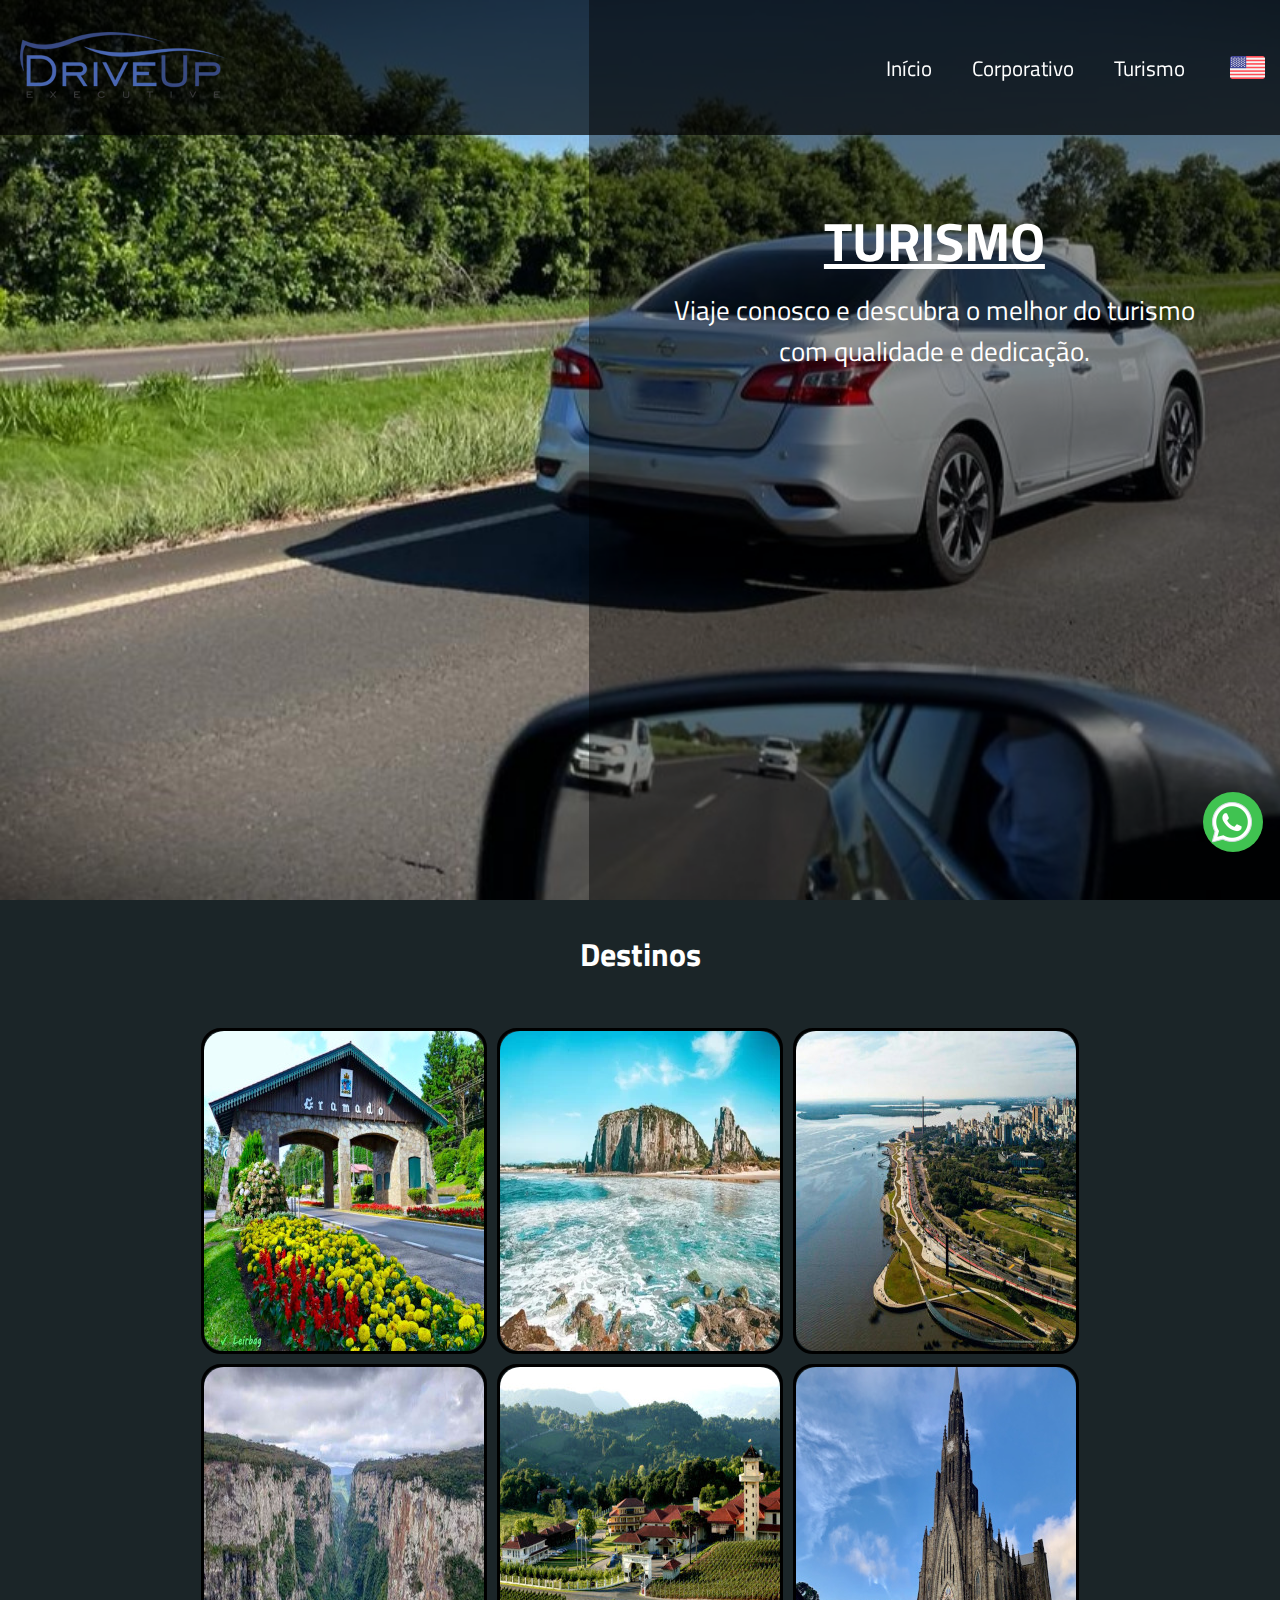
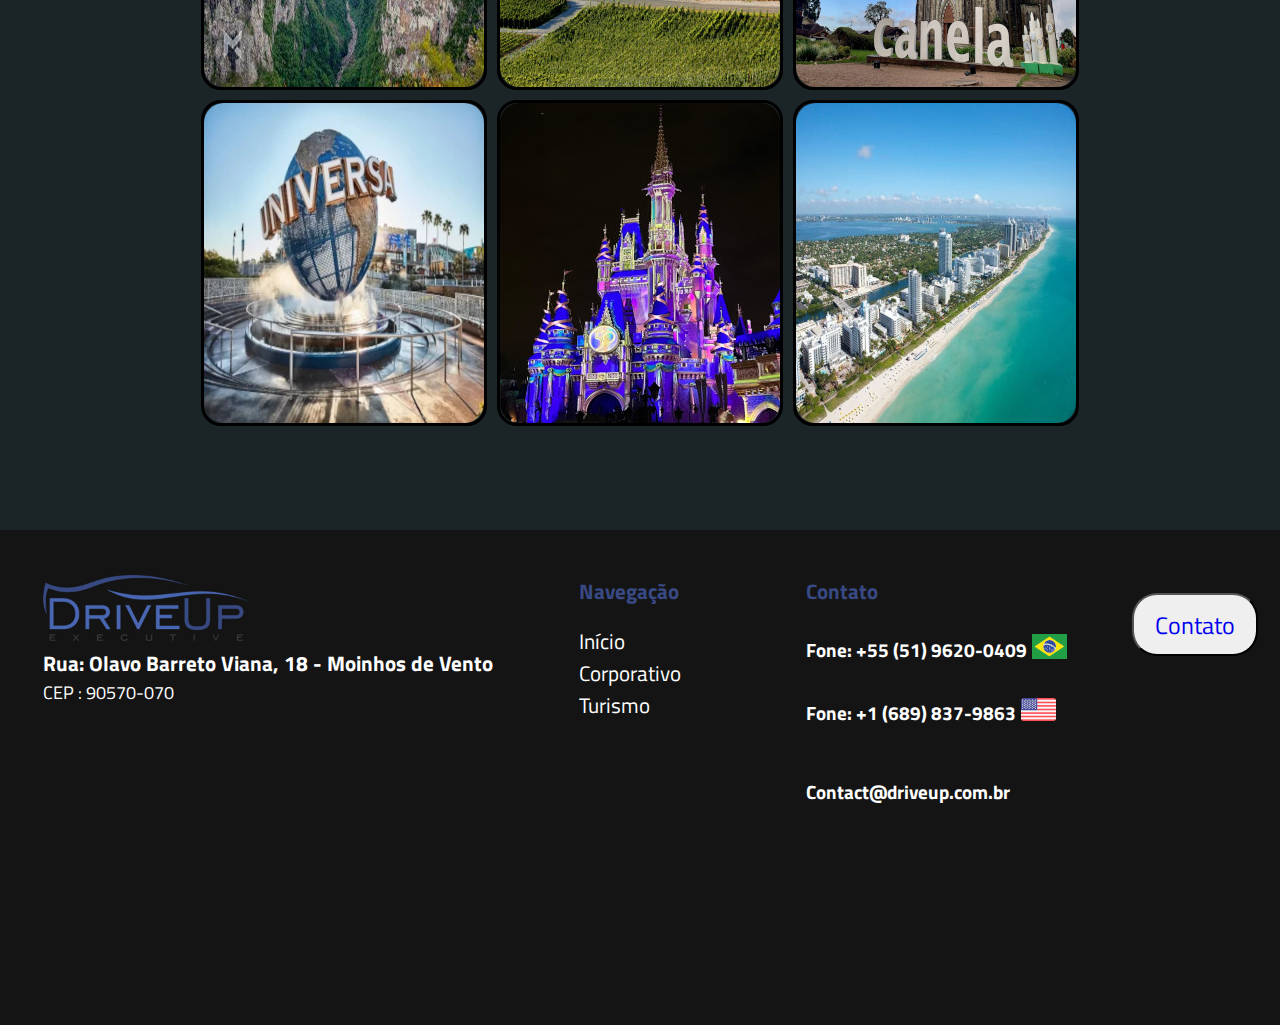
<file: Turismo.html>
<!DOCTYPE html>
<html lang="en">

<head>
    <meta charset="UTF-8">
    <meta name="viewport" content="width=device-width, initial-scale=1.0">
    <title>DriveUp</title>
    <link rel="stylesheet" href="https://cdnjs.cloudflare.com/ajax/libs/font-awesome/6.5.1/css/all.min.css" integrity="sha512-DTOQO9RWCH3ppGqcWaEA1BIZOC6xxalwEsw9c2QQeAIftl+Vegovlnee1c9QX4TctnWMn13TZye+giMm8e2LwA==" crossorigin="anonymous" referrerpolicy="no-referrer" />
    <link rel="stylesheet" href="https://cdnjs.cloudflare.com/ajax/libs/font-awesome/6.5.1/css/all.min.css" integrity="sha512-DTOQO9RWCH3ppGqcWaEA1BIZOC6xxalwEsw9c2QQeAIftl+Vegovlnee1c9QX4TctnWMn13TZye+giMm8e2LwA==" crossorigin="anonymous" referrerpolicy="no-referrer" />
    <link rel="shortcut icon" href="./img/Lgoo_DriveUp_32x10.png" type="image/x-icon"> <!--Ícone do site.-->
    <link rel="stylesheet" href="style_turismo.css">
    <link rel="stylesheet" href="style_cabecalho.css">
    <link rel="stylesheet" href="style_rodape.css">
    <style>
        @import url('https://fonts.googleapis.com/css2?family=Quintessential&display=swap');
        @import url('https://fonts.googleapis.com/css2?family=Averia+Serif+Libre:ital,wght@0,400;1,300&family=Quintessential&family=Titillium+Web:wght@300;400&display=swap');
    </style>
</head>
<body>
    <header>
        <picture>
            <source srcset="img/logo_driveup_branca100.png" media="(max-device-width: 480px)" />
            <source srcset="img/DriveUp_Oficial120.webp" media="(max-width: 700px)" />
            <source srcset="img/DriveUp_Oficial150.webp" media="(max-width: 850px)" />
            <img src="img/DriveUp_Oficial210.webp" alt="Logo DriveUp">
        </picture>
        <nav>
            <ul>
                <li><a id="pagina-inicio" href="index.html">Início</a></li>
                <li><a id="pagina-corporativo" href="corporativo.html">Corporativo</a></li>
                <li><a id="pagina-turismo" href="Turismo.html">Turismo</a></li>
                <button class="idioma" onclick="menuIdiomas()">
                    <ul class="caixa-bandeiras">
                        <li class="li-bandeiras1">
                            <picture>
                                <source srcset="img/flag_en20.png" media="(max-width: 600px)" alt="bandeira EUA."/>
                                <source srcset="img/flag_en25.png" media="(max-width: 850px)" alt="bandeira EUA."/>
                                <img id="bandeira-eua" class="bandeira-eua" onclick="mudarIdioma('ingles')" src="img/flag_en35.png" alt="Bandeira EUA">
                            </picture>
                        </li>
                        <li class="li-bandeiras">
                            <picture>
                                <source srcset="img/flag_br20.jpg" media="(max-width: 600px)" alt="Bandeira do Brasil."/>
                                <source srcset="img/flag_br25.jpg" media="(max-width: 850px)" alt="Bandeira do Brasil."/>
                                <img id="bandeira-brasil" class="escondido" onclick="mudarIdioma('portugues')" src="img/flag_br35.jpg" alt="Bandeira do Brasil.">
                            </picture>
                        </li>
                        <li class="li-bandeiras">
                            <picture>
                                <source srcset="img/flag_esp20.png" media="(max-width: 600px)" alt="Bandeira da Espanha."/>
                                <source srcset="img/flag_esp25.png" media="(max-width: 850px)" alt="Bandeira da Espanha."/>
                                <img id="bandeira-espanha" class="escondido" onclick="mudarIdioma('espanhol')" src="img/flag_esp35.png" alt="Bandeira da Espanha.">
                            </picture>
                        </li>
                    </ul>
                </button>
            </ul>
        </nav>
        <img class="icone-menu" src="img/menu_icon.svg" alt="Ícone do menu">
    </header>
    <main>
        <section class="whatsapp">
            <a id="linkwhatsapp" href="https://bit.ly/47FHAut" target="_blank">
                <div class="divwhatsapp">

                    <img
                        src="[data-uri]">

                    <p id="entre-em-contato-whats">Entre em contato</p>
                </div>
            </a>
            </div>
        </section>
        <section class="turismo">
            <div>
                <h1 id="turismo-titulo">TURISMO</h1>
                <p id="turismo-texto">Viaje conosco e descubra o melhor do turismo com qualidade e dedicação.</p>
            </div>
        </section>
        <section class="destinos">
            <h2 id="destinos-titulo">Destinos</h2>
            <div class="caixa-cards">
                <div class="flip-container" onmouseover="handleHover()">    <!-- Card 1-->
                    <div class="front">
                        <picture>
                            <source srcset="img/card-gramado-mobile.jpg" media="(max-width: 600px)" alt="Cidade de Gramado."/>
                            <source srcset="img/card-gramado240.jpg" media="(max-width: 1000px)" alt="Cidade de Gramado." />
                            <img class="cardflip" src="img/card-gramado280.jpg" alt="Cidade de Gramado.">
                        </picture>
                    </div>
                    <div class="back">
                      <h3>Gramado</h3>
                      <p id="gramado-texto1">
                        Gramado é um charmoso refúgio cercado por paisagens deslumbrantes. 
                        Com suas ruas floridas e arquitetura europeia, encanta com seu 
                        clima acolhedor e gastronomia irresistível. 
                      </p>
                      <p id="gramado-texto2">
                        passeios personalizados com duração entre 10 e 12 
                        horas, saindo de Porto Alegre. Possuímos parceria com os hotéis mais renomados da cidade.
                      </p>
                    </div>
                </div>
                <div class="flip-container">    <!-- Card 2-->
                    <div class="front">
                        <picture>
                            <source srcset="img/card-torres-mobile.webp" media="(max-width: 600px)" alt="Praia de Torres"/>
                            <source srcset="img/card-torres240.webp" media="(max-width: 1000px)" alt="Praia de Torres"/>
                            <img class="cardflip" src="img/card-torres280.webp" alt="Praia de Torres">
                        </picture>
                    </div>
                    <div class="back">
                      <h3>Torres</h3>  
                      <p id="torres-texto1">
                        Torres é conhecida por suas belas praias, sendo um destino turístico popular na região sul do Brasil. A praia de Torres é famosa pelos seus morros e pela formação rochosa conhecida como "Morro do Farol".  
                      </p>
                      <p id="torres-texto2">
                        É um destino encantador para quem busca contemplar 
                        a grandiosidade da natureza.
                      </p>
                    </div>
                </div>
                <div class="flip-container">    <!-- Card 3-->
                    <div class="front">
                        <picture>
                            <source srcset="img/card-poa-mobile.jpg" media="(max-width: 600px)" alt="Foto de uma igreja de Porto Alegre."/>
                            <source srcset="img/card-poa240.jpg" media="(max-width: 1000px)" alt="Foto de uma igreja de Porto Alegre."/>
                            <img class="cardflip" src="img/card-poa280.jpg" alt="Foto de uma igreja de Porto Alegre.">
                        </picture>
                    </div>
                    <div class="back">
                        <h3>Porto Alegre</h3>
                      <p id="porto-alegre-texto1">
                        O City Tour da DriveUp é bastante diferente do 
                        convencional pois a quantidade de informações históricas, 
                        culturais e curiosidades fazem a diferença.
                      </p>
                      <p id="porto-alegre-texto2">
                        Possuímos City Tours de 2 horas e de 4 horas, 
                        mas personalizamos tempo e trajetos de acordo com as 
                        necessidades dos clientes.
                      </p>
                    </div>
                </div>
                <div class="flip-container">    <!-- Card 4-->
                    <div class="front">
                        <picture>
                            <source srcset="img/card-cambara-mobile.jpg" media="(max-width: 600px)" alt="Canyon de Cambará"/>
                            <source srcset="img/card-cambara240.jpg" media="(max-width: 1000px)" alt="Canyon de Cambará"/>
                            <img class="cardflip" src="img/card-cambara280.jpg" alt="Canyon de Cambará">
                        </picture>
                    </div>
                    <div class="back">
                      <h3>Cambará</h3> 
                      <p id="cambara-texto1">
                        Cambará, no Rio Grande do Sul, encanta com suas paisagens montanhosas e rios serenos. 
                        A Cascata da Pedra Furada e o Canyon Itaimbezinho são tesouros naturais 
                        que hipnotizam os visitantes.
                      </p>
                      <p id="cambara-texto2">
                        Nessa cidade acolhedora, a cultura gaúcha e a hospitalidade local se 
                        unem para proporcionar uma experiência autêntica e memorável.
                      </p>
                    </div>
                </div>
                <div class="flip-container">    <!-- Card 5-->
                    <div class="front">
                        <picture>
                            <source srcset="img/card-bentogonçalves-mobile.jpg" media="(max-width: 600px)" alt="Vinícula de Bento Gonçalves."/>
                            <source srcset="img/card-bentogonçalves240.jpg" media="(max-width: 1000px)" alt="Vinícula de Bento Gonçalves."/>
                            <img class="cardflip" src="img/card-bentogonçalves280.jpg" alt="Vinícula de Bento Gonçalves.">
                        </picture>
                    </div>
                    <div class="back">
                      <h3>Bento Gonçalves</h3> 
                      <p id="bento-goncalves-texto1">
                        Conheça a região que produz a maior parte dos vinhos 
                        finos e espumantes do Brasil. Visitamos as principais 
                        vinícolas, o hotel Spa do Vinho, o tour da Miolo e com 
                        um almoço italiano de alta qualidade dentro da 
                        Vinícola Valduga.
                      </p>
                      <p id="bento-goncalves-texto2">
                        Também visitamos os Caminhos de Pedra, berço da 
                        colonização italiana no Brasil e onde foram filmados 
                        diversos longas, mini séries e novelas.
                      </p>
                    </div>
                </div>
                <div class="flip-container">    <!-- Card 6-->
                    <div class="front">
                        <picture>
                            <source srcset="img/card-canela-mobile.jpg" media="(max-width: 600px)" alt="Catedral de Pedra de Canela."/>
                            <source srcset="img/card-canela240.jpg" media="(max-width: 1000px)" alt="Catedral de Pedra de Canela."/>
                            <img class="cardflip" src="img/card-canela280.jpg" alt="Catedral de Pedra de Canela.">
                        </picture>
                    </div>
                    <div class="back">
                      <h3>Canela</h3>  
                      <p id="canela-texto1">
                        Canela, no Rio Grande do Sul, é um tesouro entre as serras gaúchas. Com seus cenários 
                        exuberantes, como a Catedral de Pedra e o Parque do Caracol, oferece uma imersão na 
                        natureza e arquitetura encantadora. 
                      </p>
                      <p id="canela-texto2">
                        Seu clima aconchegante e a mistura de tradição e modernidade a tornam um destino 
                        imperdível para quem busca encanto e beleza no sul do Brasil.
                      </p>
                    </div>
                </div>
                <div class="flip-container">    <!-- Card 7-->
                    <div class="front">
                        <picture>
                            <source srcset="img/card-Universal-mobile.webp" media="(max-width: 600px)" alt="Parque Universal"/>
                            <source srcset="img/card-Universal240.webp" media="(max-width: 1000px)" alt="Parque Universal"/>
                            <img class="cardflip" src="img/card-universal280.webp" alt="Parque Universal">
                        </picture>
                    </div>
                    <div class="back">
                      <h3>Universal</h3>  
                      <p id="universal-texto">
                        O Universal Orlando Resort, localizado na Flórida, é um complexo de entretenimento que abriga dois parques temáticos principais: Universal Studios Florida e Universal's Islands of Adventure. Fundado na década de 1990, o resort oferece uma experiência imersiva com atrações emocionantes, shows espetaculares e personagens icônicos dos filmes e programas de televisão da Universal.
                      </p>
                    </div>
                </div>
                <div class="flip-container">    <!-- Card 8-->
                    <div class="front">
                        <picture>
                            <source srcset="img/DriveUpIMG/card-disney-mobile.jpeg" media="(max-width: 600px)" alt="Disney World"/>
                            <source srcset="img/DriveUpIMG/card-disney240.jpeg" media="(max-width: 1000px)" alt="Disney World"/>
                            <img class="cardflip" src="img/DriveUpIMG/card-disney280.jpeg" alt="Disney World.">
                        </picture>
                    </div>
                    <div class="back">
                      <h3>Disney</h3>  
                      <p id="disney-texto1">
                        O Walt Disney World Resort em Orlando, Flórida, é o maior e mais abrangente complexo de parques temáticos da Disney no mundo. 
                      </p>
                      <p id="disney-texto2">
                        Inaugurado em 1971, o resort abrange uma vasta área e oferece uma variedade de experiências mágicas para visitantes de todas as idades.
                      </p>
                    </div>
                </div>
                <div class="flip-container">    <!-- Card 9-->
                    <div class="front">
                        <picture>
                            <source srcset="img/card-miami-mobile.jpg" media="(max-width: 600px)" alt="Cidade de Miami"/>
                            <source srcset="img/card-miami240.jpg" media="(max-width: 1000px)" alt="Cidade de Miami"/>
                            <img class="cardflip" src="img/card-miami280.jpg" alt="Cidade de Miami">
                        </picture>
                    </div>
                    <div class="back">
                      <h3>Miami</h3>  
                      <p id="miami-texto">
                        Miami é uma cidade localizada no sudeste do estado da Flórida, nos Estados Unidos. Conhecida por sua atmosfera vibrante, diversidade cultural e suas praias deslumbrantes, Miami é uma metrópole internacionalmente reconhecida. 
                      </p>
                    </div>
                </div>
            </div>
        </section>
    </main>
    <footer class="main_footer">
        <footer class="main_footer">
            <section class="box_footer">
                <div class="first_colum">
                    <picture>
                        <source srcset="img/DriveUp_Oficial150.webp" media="(max-width: 400px)" alt="Logo DriveUp"/>
                        <source srcset="img/DriveUp_Oficial150.webp" media="(max-width: 740px)" />
                        <img src="img/DriveUp_Oficial210.webp" alt="Logo DriveUp">                    
                    </picture>
                    <h3 id="endereco-texto">Rua: Olavo Barreto Viana, 18 - Moinhos de Vento</h3>
                    <p>CEP : 90570-070</p>
                </div>
                <div class="second_colum">
                    <h1>Navegação</h1>
                    <ul class="footer_colum">
                        <li><a id="pagina-inicio" href="index.html">Início</a></li>
                        <li><a id="pagina-corporativo" href="corporativo.html">Corporativo</a></li>
                        <li><a id="pagina-turismo" href="Turismo.html">Turismo</a></li>
                    </ul>
                </div>
                <div class="third_colum">
                    <div class="contato-container">
                        <h1>Contato</h1>
                        <div class="numero1">
                            <h3 id="contato-texto">Fone: +55 (51) 9620-0409</h3>
                            <picture class="bandeira_footer">
                              <source srcset="img/flag_br20.jpg" media="(max-width: 600px)" alt="Bandeira do Brasil."/>
                              <source srcset="img/flag_br25.jpg" media="(max-width: 850px)" alt="Bandeira do Brasil."/>
                              <img class="bandeira_brasil_footer" src="img/flag_br35.jpg" alt="Bandeira do Brasil.">
                            </picture>
                        </div>
                        <div class="numero2">
                            <h3 id="contato-texto2">Fone: +1 (689) 837-9863</h3>
                            <picture class="bandeira_footer">
                                <source srcset="img/flag_en20.png" media="(max-width: 600px)" alt="bandeira EUA."/>
                                <source srcset="img/flag_en25.png" media="(max-width: 850px)" alt="bandeira EUA."/>
                                <img class="bandeira_eua_footer" src="img/flag_en35.png" alt="Bandeira EUA">
                            </picture>                       
                        </div>                                   
                        <h3 class="email">Contact@driveup.com.br</h3>
                      </div>
                </div>
                <div class="footer_links">
                    <ul class="follow_links">
                        <a target="_blank" href="https://www.instagram.com/driveupexecutive/" class="footer_link" id="instagram"><i class="fa-brands fa-instagram"></i></a>
                        <a target="_blank" href="https://www.facebook.com/driveupexecutive/" class="footer_link" id="facebook"><i class="fa-brands fa-facebook-f"></i></a>
                        <a target="_blank" href="https://bit.ly/47FHAut" class="footer_link" id="whatsapp"><i class="fa-brands fa-whatsapp"></i></a>
                    </ul>
                    <button><a id="botao_contato_footer" href="https://bit.ly/47FHAut'">Contato</a></button>
                </div>
    
            </section>        
    </footer>
    <script src="script_turismo.js"></script>
    <script src="script_cabecalho_mobile.js"></script>
</body>
</html>
</file>
<file: style_turismo.css>
* {
    margin: 0;
    padding: 0;
    font-family: 'Titillium Web', sans-serif;
}

body {
    width: 100%;
}

section {
    width: 100%;
    height: 100vh;
    background-color: #141414;
}

.whatsapp {
    position: fixed;
    top: 88vh; 
    left: 95%;
    z-index: 999;
    background: none;
}

.divwhatsapp {
    display: flex; /* Adicionando flexbox para alinhar itens lado a lado */
    align-items: center; /* Centralizando verticalmente os itens */
    background: #40c351;
    width: 50px; 
    height: 50px; 
    padding: 5px;
    border-radius: 100px;
    transition: width 0.3s ease; /* Alterando a propriedade da transição para width */
}
.divwhatsapp img {
    display: block; /* Remova o display: flex */
    margin: 0 auto; /* Adicione esta linha para centralizar horizontalmente */
    max-width: 100%; /* Adicione esta linha para garantir que a imagem não ultrapasse a largura da div */
}

.divwhatsapp p {
    visibility: hidden;
    margin-left: 10px; /* Ajuste o espaçamento conforme necessário */
    color: #ffffff;
    text-decoration: none;
    text-underline-offset: none;
    list-style: none;
}

a {
    text-decoration: none;
}

.divwhatsapp:hover {
    background: #40c351;
    width: 140px; 
    height: 7vh; 
    border-radius: 100px;
    margin-left: -140px; /* Ajustando o margin-left para abrir para a esquerda */
    transition: 1s;
}

.divwhatsapp:hover p {
    visibility: visible;
    
    list-style: none;
}


@media screen and (max-width: 1400px) {
    .whatsapp {
        position: fixed;
        top: 88vh; 
        left: 92%;
        z-index: 999;
        background: none;
    }
}
@media screen and (max-width: 900px) {
    .whatsapp {
        position: fixed;
        top: 88vh; 
        left: 90%;
        z-index: 999;
        background: none;
    }
}
@media screen and (max-width: 768px) {
    .whatsapp {
        position: fixed;
        top: 88vh; 
        left: 85%;
        z-index: 999;
        background: none;
    }
}
@media screen and (max-width: 620px) {
    .whatsapp {
        position: fixed;
        top: 88vh; 
        left: 85%;
        z-index: 999;
        background: none;
    }
}
@media screen and (max-width: 400px) {
    .whatsapp {
        position: fixed;
        top: 88vh; 
        left: 80%;
        z-index: 999;
        background: none;
    }
}



/* Corpo da página turismo. */
section.turismo {
    display: flex;
    flex-direction: column;
    align-items: flex-end;
    height: 100vh;
    width: 100%;
    background-image: url("img/DriveUpIMG/foto_turismo.jpeg");
    background-size: cover;
    font-size: 3.0vh;
} 

section.turismo > div {
    display: flex;
    flex-direction: column;
    height: 100vh;
    width: 100%;
    max-width: 54%;
    background-color: #0000006c;
}

section.turismo > div > h1 {
    color: #ffffff;
    width: 80%;
    margin-top: 200px;
    margin-left: auto;
    margin-right: auto;
    text-align: center;
    text-decoration: underline;
}

section.turismo > div > p {
    color: #ffffff;
    width: 80%;
    margin-top: 1%;
    margin-left: auto;
    margin-right: auto;
    text-align: center;
}

/* Caixa dos cards de destino. */
section.destinos {
    display: flex;
    flex-direction: column;
    align-items: center;
    height: 1200px;
    width: 100%;
    padding-bottom: 30px;
    background-color: #1B2528;
}

section.destinos > h2 {
    color: #ffffff;
    font-size: 2em;
    text-align: center;
    margin-top: 30px;
    margin-bottom: 30px;
}

div.caixa-cards {   /* Div que engloba os cards. */
    display: grid;
    grid-template-columns: repeat(3, 1fr);      /* Define 3 colunas */
    grid-auto-flow: dense;      /* Controla o fluxo dos itens */
    gap: 10px;      /* Espaçamento entre os itens */
    justify-content: center;
    padding: 20px;
}

.flip-container {
    height: 320px;
    width: 280px;
    transition: 0.7s;
    transform-style: preserve-3d;
    position: relative;
    border-style: solid;
    border-radius: 20px;
}

.flip-container:hover {
    transform: rotateY(180deg);
    transition: all 0.5s;
    transition-delay: 0.4s;
}
  
.front, .back {
    width: 100%;
    height: 100%;
    position: absolute;
    backface-visibility: hidden;
    border-radius: 20px;
}

img.cardflip {
    border-radius: 20px;
}

.back {
    display: flex;
    flex-direction: column;
    row-gap: 5px;
    transform: rotateY(180deg);
    background-color: #ffffff;
    text-align: justify;
}

/* Estilizando o texto/fundo da parte de trás dos cards. */
.back h3 {
    background-color: #07323f;
    height: 30px;
    text-align: center;
    color: #ffffff;
    border-radius: 18px 18px 0px 0px;
    font-family: 'Titillium Web', sans-serif;
}

.back p {
    letter-spacing: -1px;
    text-align: justify;
    font-size: 1em;
    padding: 0px 18px 0px 18px;
    font-family: 'Titillium Web', sans-serif;
}
  

/* Responsividade da seção destinos/cards para telas menores. */
@media (max-width: 1000px) {
    .flip-container {
        height: 280px;
        width: 240px;
    }

    .back p {
        font-size: 0.9em;
    }

    div.caixa-cards {
        grid-template-columns: repeat(3, 1fr); /* Define 2 colunas */
        gap: 10px; /* Espaçamento entre os itens */
    }

    section.destinos {
        height: 1100px;
    }
}

@media (max-width: 840px) {
    div.caixa-cards {
        grid-template-columns: repeat(2, 1fr); /* Define 2 colunas */
        gap: 20px; /* Espaçamento entre os itens */
    }

    section.destinos {
        height: 1670px;
    }

    .back p {
        font-size: 0.8em;
    }
}

@media (max-width: 600px) {
    section.destinos {
        height: 2050px;
    }

    div.caixa-cards {
        grid-template-columns: repeat(1, 1fr);
    }

    .flip-container {
        height: 188px;
        width: 250px;
    }

    .back p {
        font-size: 0.7em;
    }
}


aside {
    margin-left: 10vh;
    margin-top: 32vh;
    margin-right: 5vh;
    height: 5vh;
    width:80vh;
    font-size: 3.8vh;
    text-align: center;
    justify-content: center;
    align-items: center;    
}

aside #turismo-texto {
    margin-top: 2vh;
}

.second_main {
    background-color: #1B2528;
    color: white;
    height: 70vh;
    
}

.top_secondmain{
    display: flex;
    padding: 5vh; 
}

article {
    text-align: center;
    font-size: 3vh;
}

.columns_main {
    margin-top: 6vh;
    display: grid;
    grid-template-columns: repeat(4, 1fr);
    padding: 4rem, 3.5rem;
    text-align: center;
    align-items: flex-start;
    font-size: 3vh;
    margin-left: 19vh;
   
}

.columns_main h1 {
    margin-top: 4vh;
}

.columns_main p {
    margin-top: 15px;
}

.columns {
    height: 45vh;
    width: 30vh;
}

.third_main {
    background-color: #1B2528;
    color: white;
    height: 100vh;
}

.third_columns {
    visibility: hidden;
    display: grid;
    grid-template-columns: repeat(4, 1fr);
    padding: 3rem, 3.5rem;
    text-align: center;
    align-items: flex-start;
    margin-left: 18vh;
    margin-top: 20vh;
}

.parceiros {
    width: 62%;
    height: 40vh;
    border-radius: 50px;
    background: #e0e0e0;
}

.parceiros img {
    margin-top: 9vh;
    width: 28vh;
}


/* Responsividade do seção turismo. */

@media (max-width: 600px) {
    section.turismo {
        background-image: url("img/DriveUpIMG/imagem_turismo_celular.jpeg");
        background-size: cover;
    }

    section.turismo > div > h1 {
        font-size: 1em;
     }
     
     section.turismo > div > p {
         font-size: 0.8em;
     }
}

@media (max-device-width: 480px) {
    section.turismo > div {
        max-width: 100%;
    }
}

@media screen and (max-device-width: 400px) {
    section.turismo > div > h1 {
        font-size: 1.4em;
    }
}
</file>
<file: style_cabecalho.css>
* {
    margin: 0px;
    padding: 0px;
}

/* Estilização cabeçalho */
header {
    background-color: rgba(0, 0, 0, 0.7); /* Preto com 50% de opacidade */
    height: 15vh;
    width: 100%;
    display: flex;
    flex-direction: row;
    position: fixed;
    z-index: 9999;
    justify-content: space-between;
    align-items: center;
}

header > picture > img {
    padding-left: 20px;
}

nav {
    display: flex;
    align-items: center;
    align-self: center;
}

nav > ul {
    display: flex;
    flex-direction: row;
    list-style: none;
}

ul > li {
    font-family: Helvetica, sans-serif;
    font-size: 1.3em;
    color: #ffffff;
    margin-right: 40px;
    margin-top: auto;
    margin-bottom: auto;
}


ul > li > a {
    text-decoration: none;
    color: #ffffff;
}

/* Menu de idiomas */
button.idioma {
    cursor: pointer;
    width: 40px;
    height: 35px;
    border: 0px;
    margin-right: 15px;
    background-color: transparent;
}

ul.caixa-bandeiras {
    display: flex;
    flex-direction: column;
    justify-content: space-around;
    align-items: center;
    list-style: none;
    width: 45px;
    height: 35px;
}

ul.caixa-bandeiras-ativa {
    display: flex;
    flex-direction: column;
    justify-content: space-around;
    align-items: center;
    list-style: none;
    width: 45px;
    height: 108px;
    background-color: #ffffff;
}

.li-bandeiras1 {
    width: 35px;
    height: 35px;
    margin: 0;
    padding-bottom: 1px;
}

.li-bandeiras {
    width: 35px;
    height: 35px;
    margin: 0;
}

.escondido {
    display: none;
}

.icone-menu {
    display: none;
    width: 35px;
    height: 35px;
    margin-right: 15px;
}

/* Responsividade do cabeçalho para telas menores. */
@media (max-width:1150px) {
    ul > li {
        font-size: 1.1em;
    }
}

@media (max-width:850px) {
    ul > li {
        font-size: 0.9em;
    }

    ul.caixa-bandeiras-ativa {
        width: 35px;
        height: 80px;
    }
}

@media (max-width:650px) {
    ul > li {
        font-size: 0.7em;
    }
}

@media (max-width: 600px) {
    ul > li {
        margin-right: 30px;
    }

    ul.caixa-bandeiras-ativa {
        width: 30px;
        height: 70px;
    }
}


/* Cabeçalho versão mobile. */
@media screen and (max-device-width: 480px) {
    .icone-menu {
        display: block;
        background-color: rgba(102, 102, 102, 0.301);
        
    }
    header {
        height: 10vh;
    }

    nav {
        display: block;
        position: absolute;
        top: 10vh;
        right: 0; 
        transform: translateX(100%);
        transition: transform 0.3s ease-in;
    }

    nav.mobile {
        display: block;
        position: absolute;
        top: 10vh;
        width: 52%;
        height: 100vh;
        background-color: #00000098;
        flex-direction: column;
        align-items: center;
        transform: translateX(0);
    }

    nav > ul {
        display: flex;
        flex-direction: column;
        align-items: center;
        list-style: none;  
    }

    nav > ul > li {
        margin-left: auto;
        margin-right: auto;
        margin-top: 45px;
    }

    nav > ul > li > a {
        color: #ffffff;
    }

    nav > ul > button.idioma {
        margin-right: 8px;
        margin-top: 30px;
    }

    ul.caixa-bandeiras-ativa {
        margin-right: auto;
        margin-left: auto;
    }
}




.whatsapp {
    position: fixed;
    top: 88vh; 
    left: 95%;
    z-index: 999;
    background: none;
}

.divwhatsapp {
    display: flex; /* Adicionando flexbox para alinhar itens lado a lado */
    align-items: center; /* Centralizando verticalmente os itens */
    background: #40c351;
    width: 50px; 
    height: 50px; 
    padding: 5px;
    border-radius: 100px;
    transition: width 0.3s ease; /* Alterando a propriedade da transição para width */
}
.divwhatsapp img {
    display: block; /* Remova o display: flex */
    margin: 0 auto; /* Adicione esta linha para centralizar horizontalmente */
    max-width: 100%; /* Adicione esta linha para garantir que a imagem não ultrapasse a largura da div */
}

.divwhatsapp p {
    visibility: hidden;
    margin-left: 10px; /* Ajuste o espaçamento conforme necessário */
    color: #ffffff;
    text-decoration: none;
    text-underline-offset: none;
    list-style: none;
}

a {
    text-decoration: none;
}

.divwhatsapp:hover {
    background: #40c351;
    width: 140px; 
    height: 7vh; 
    border-radius: 100px;
    margin-left: -80px; /* Ajustando o margin-left para abrir para a esquerda */
    transition: 1s;
}

.divwhatsapp:hover p {
    visibility: visible;
    
    list-style: none;
}


@media screen and (max-width: 1400px) {
    .whatsapp {
        left: 94%;
    }
}

@media screen and (max-width: 1200px) {
    .whatsapp {
        left: 93%;
    }
}

@media screen and (max-width: 1000px) {
    .whatsapp {
        left: 92%;
    }
}

@media screen and (max-width: 900px) {
    .whatsapp {
        left: 92%;
    }
}

@media screen and (max-width: 800px) {
    .whatsapp {
        left: 91%;
    }
}


@media screen and (max-width: 700px) {
    .whatsapp {
        left: 90%;
    }
}

@media screen and (max-width: 600px) {
    .whatsapp {
        left: 88%;
    }
}
@media screen and (max-width: 500px) {
    .whatsapp {
        left: 84%;
    }
}

@media screen and (max-width: 400px) {
    .whatsapp {
        left: 82%;
    }
}
</file>
<file: style_rodape.css>
.box_footer {
    padding-top: 5vh;
    color: white;
    height: 50vh;
    display: flex;
    justify-content: space-around;
    align-items: flex-start;
}
.first_colum {
    font-size: 1.1em;
}

.second_colum h1 {
    color: #384983;
    font-size: 1.3em;
}
.footer_colum {
    list-style: none;
    margin-top: 2vh;
    font-size: 1em;
}

.contato-container {
    display: flex;
    flex-direction: column;
    gap: 3vh;
    font-size: 1em;
}
.contato-container h1 {
    color: #384983;
    font-size: 1.3em;
}
.numero1 {
    display: flex;
    align-items: center;
    gap: 5px;
}

.numero1 h3{
    display: inline;
}

.numero2 {
    display: flex;
    align-items: center;
    gap: 5px;
}

.numero2 h3 {
    display: inline;
}

.email {
    margin-top: 2vh;
}

.footer_links {
    display: flex;
    flex-direction: column; 
    align-items: center;
}

.follow_links {
    display: flex;
    gap: 20%;
    justify-content: space-around;
    font-size: 2.8em;
}

/* Cor do ícones */
.fa-brands {
    color: #4664AE;
}

.footer_links > button {
    margin-top: 2vh;
    border-radius: 25px;
    height: 7vh;
    width: 150%;
    font-size: 1.5em;
}


/* responsividade footer*/

@media (max-width: 1200px) { 
    .footer_colum h1 {
        font-size: 1.1em;
    }

    .second_colum h1 {
        font-size: 1em;
    }

    .footer_colum a {
        font-size: 1em;
    }

    .contato-container h1 {
        font-size: 1.1em;
    }

    .contato-container h3 {
        font-size: 1em;
    }

    .footer_links{
        font-size: 2.2vh;
    }
}

@media (max-width: 1000px) {
    .first_colum {
        width: 30%;
        text-align: center;
    }

    .first_colum h3 {
        font-size: 0.8em;
    }

    .first_colum p {
        font-size: 0.8em;
    }

    .footer_colum h1 {
        font-size: 1em;
    }

    .footer_colum a {
        font-size: 1.2em;
    }

    .contato-container h1 {
        font-size: 1em;
    }

    .contato-container h3 {
        text-align: center;
        font-size: 0.8em;
    }

    .footer_links {
        font-size: 1.7vh;
    }

    .footer_links > button {
        margin-top: 2vh;
        border-radius: 25px;
        height: 5vh;
        width: 125%;
        font-size: 1.5em;
    }
}

@media (max-width: 680) {
    .footer_colum a {
        font-size: 1em;
    }
}


/* Dispositivos móveis */
@media (max-width: 580px) {
    .main_footer {
        height: auto;
    }

    .box_footer {
        height: 70vh;
        flex-direction: column;
        justify-content: flex-start;
        align-items: center;
        padding-top: 3vh;
    }

    .first_colum {
        display: flex;
        flex-direction: column;
        width: 50%;
    }

    .first_colum > picture {
        align-self: center;
    }

    .second_colum {
        margin-top: 3vh;
        width: 80%;
        text-align: center;
        padding-top: 10px;
    }

    .footer_colum {
        margin-left: 2.5%;
        display: flex;
        justify-content: space-around;
        width: 100%;
    }

    .footer_colum > li {
        margin: 0;
    }

    .footer_colum a {
        font-size: 1.4em;
    }

    .contato-container {
        margin-top: 3vh;
        gap: 0;
    }

    .contato-container h1 {
        text-align: center;
    }

    .email {
        margin-top: 0vh;
    }

    .all_footer {
        width: 275px;

    }

    .all_footer h1 {
        font-size: 1.5vh;
    }

    .all_footer h3 {
        margin-top: 1.5vh;
        font-size: 1.2vh;
    }

    .footer_links {
        color: white;
        font-size: 1.5vh;
        padding-top: 5vh;
    }

    .footer_links > button {
        margin-top: 3.5vh;
        border-radius: 25px;
        height: 8vh;
        width: 150%;
        font-size: 2em;
    }
}
</file>
